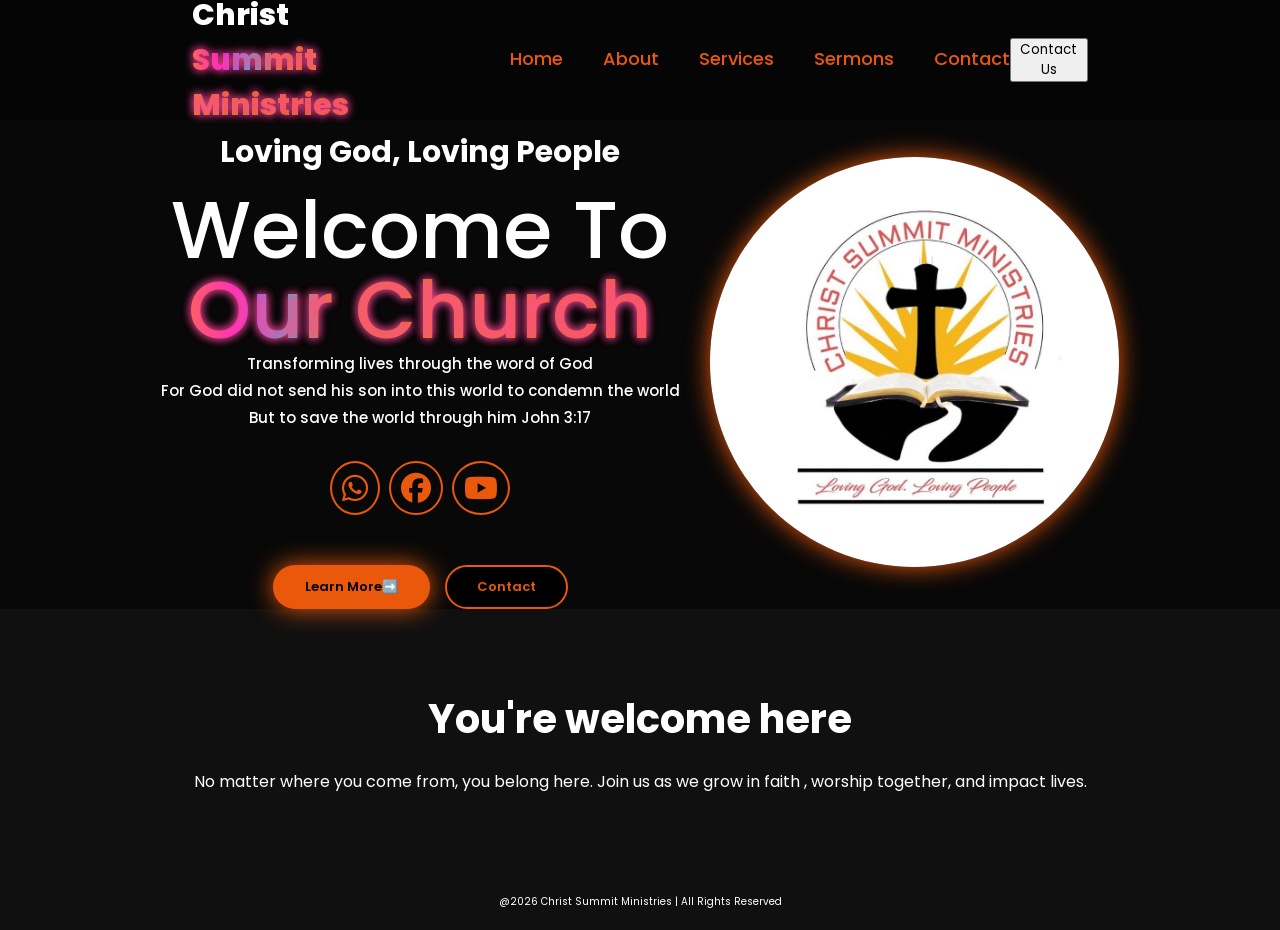
<file: index.html>
<!DOCTYPE html>
<html>
    <head>

        <meta charset="UTF-8">
        <meta name="viewport" content="width=device-width, initial-scale=1.0">
        <meta name="description" content="A church webpage">
        <meta name="author" content="Winnie Achom">
        <title>CHRIST SUMMIT MINISTRIES</title>
        <link rel="stylesheet" href="style.css">

        <!--boxicons-->
        <link rel="stylesheet" href="https://unpkg.com/boxicons@2.1.4/css/boxicons.min.css">
        <!--Google fonts (poppins)-->
        <link rel="stylesheet" href="https://fonts.googleapis.com/css2?family=poppins:wght@400;500;600;700;800&display=swap">
        <!--Font Awesome link-->
        <link rel="stylesheet" href="https://cdnjs.cloudflare.com/ajax/libs/font-awesome/6.4.0/css/all.min.css">

    </head>

    <body>
        <header class="header">
            <a href="#home" class="logo">Christ <span class="span"><br>Summit Ministries</span></a>

            <i class="bx bx-menu" id="menu-icon"></i>

            <nav class="navbar">
                <a href="index.html">Home</a>
                <a href="about.html">About</a>
                <a href="services.html">Services</a>  
                <a href="sermons.html">Sermons</a>
                <a href="contact.html">Contact</a>           
            </nav>
            <button class="gradient-btn">Contact Us</button>
        </header>

        <section class="home" id="home">
            <div class="home-content">
                <h3>Loving God, Loving People</h3>
                <h1> Welcome To <br> <span class="span"> Our Church </span></h1>
                <p>Transforming lives through the word of God</p>
                <p>For God did not send his son into this world to condemn the world <br>
                But to save the world through him  <span>John 3:17</span></p>

                <div class="social-icons">
                    <a href="https://wa.church/254721662927">
                        <i class="fab fa-whatsapp"></i>
                    </a>

                    <a href="#">
                        <i class="fab fa-facebook"></i>
                    </a>

                    <a href="http://www.youtube.com/@ChristSummitMinistries-Busia">
                        <i class="fab fa-youtube"></i>
                    </a>
                </div>

                <div class="btn-group">
                    <a href="#" class="btn">Learn More➡️ </a>
                    <a href="#contact" class="btn">Contact</a>
                </div>
            </div>

            <div class="home-img">
                <img src="images\Church Logo.jpeg" alt="My Image">
            </div>
        </section>

        <section class="welcome">
            <h2> You're welcome here</h2>
            <p>
                No matter where you come from, you belong here. Join us as we grow in faith ,
                worship together, and impact lives.
            </p>
        </section>

    </body>
     <script src="script.js"></script>
    
     
    <footer class="footer">
        <p> @2026 Christ Summit Ministries | All Rights Reserved </p>
    </footer> 
</html>
</file>
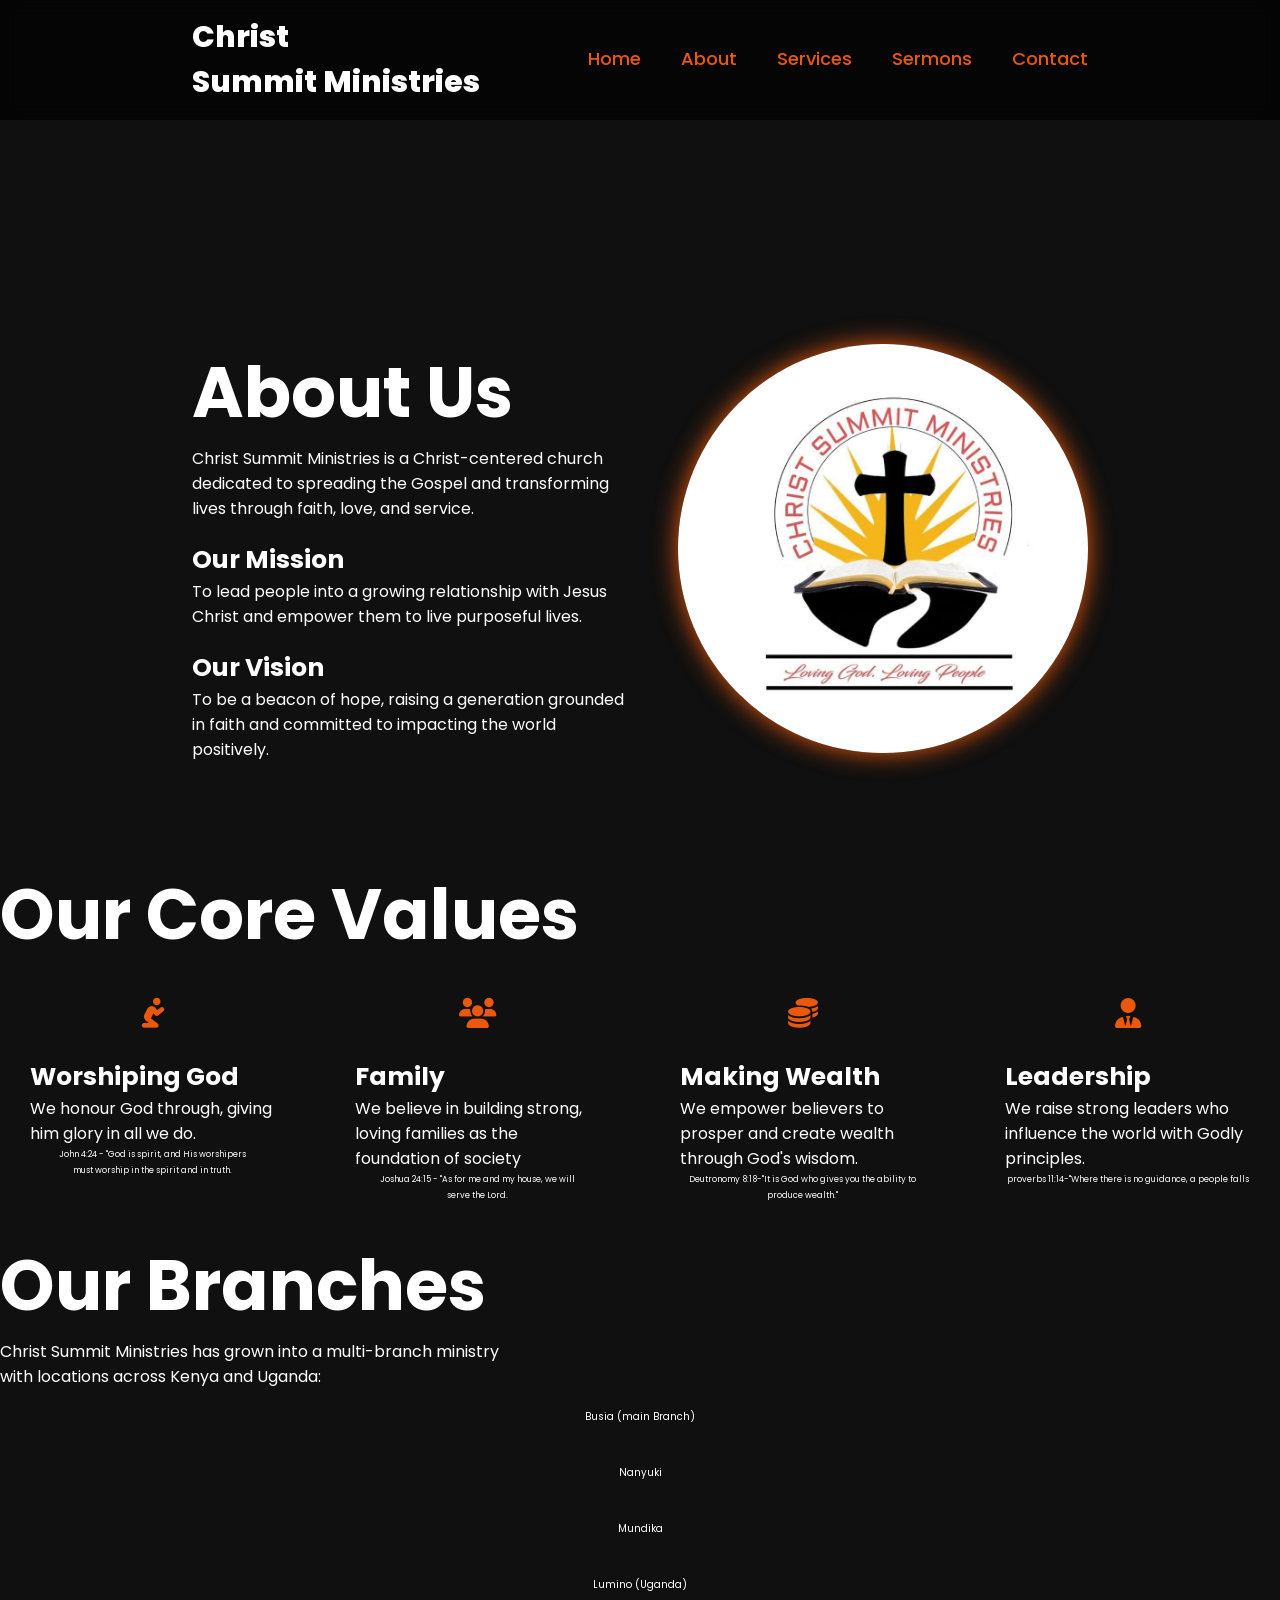
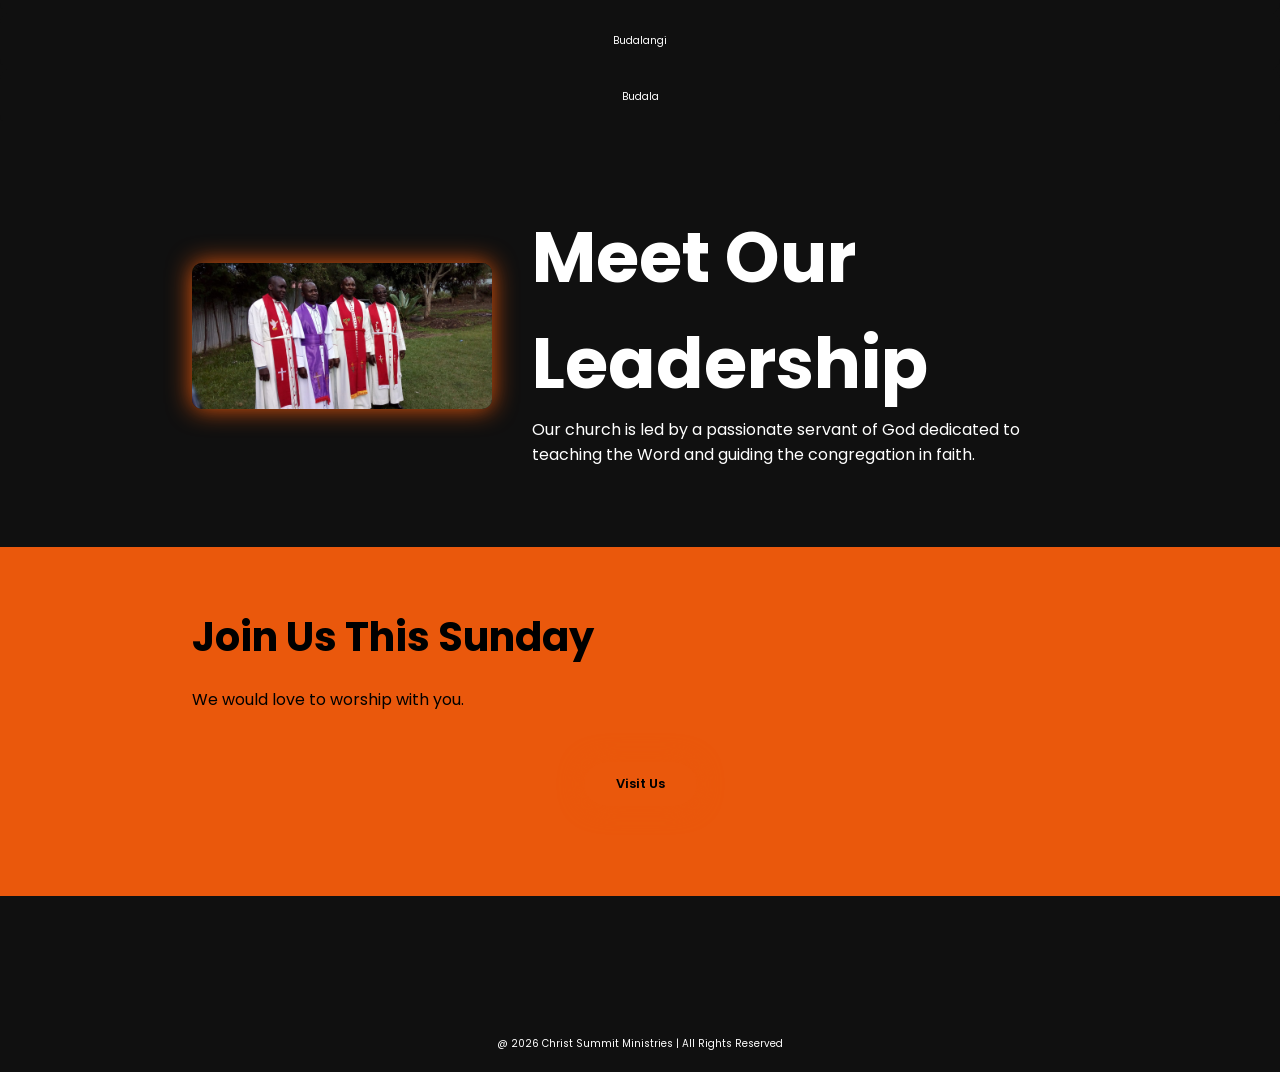
<file: about.html>
<!DOCTYPE html>
<html>
    <head>
        <meta charset="UTF-8">
        <meta name="viewport" content="width=device-width, initial scale=1.0">
        <Title>About Us</Title>
        <link rel="stylesheet" href="style.css">
         <!--boxicons-->
        <link rel="stylesheet" href="https://unpkg.com/boxicons@2.1.4/css/boxicons.min.css">
        <!--Google fonts (poppins)-->
        <link rel="stylesheet" href="https://fonts.googleapis.com/css2?family=poppins:wght@400;500;600;700;800&display=swap">
        <!--Font Awesome link-->
        <link rel="stylesheet" href="https://cdnjs.cloudflare.com/ajax/libs/font-awesome/6.4.0/css/all.min.css">
    </head>

    <body>
        <header class="header">
            <a href="index.html" class="logo">Christ <br><span>Summit Ministries</span></a>

            <nav class="navbar">
                <a href="index.html">Home</a>
                <a href="about.html">About</a>
                <a href="services.html">Services</a>  
                <a href="sermons.html">Sermons</a>
                <a href="contact.html">Contact</a>           
            </nav>
        </header>

        <section class="about" id="about">
    <div class="about-container">

        <!-- TEXT CONTENT -->
        <div class="about-content">
            <h2>About Us</h2>

            <p>
                Christ Summit Ministries is a Christ-centered church dedicated to
                spreading the Gospel and transforming lives through faith, love, and service.
            </p>

            <h3>Our Mission</h3>
            <p>
                To lead people into a growing relationship with Jesus Christ and
                empower them to live purposeful lives.
            </p>

            <h3>Our Vision</h3>
            <p>
                To be a beacon of hope, raising a generation grounded in faith
                and committed to impacting the world positively.
            </p>
        </div>

        <!-- IMAGE -->
        <div class="about-img">
            <img src="images\Church Logo.jpeg" alt="Church">
        </div>

    </div>

    <!-- CORE VALUES -->
    <div class="values-section">
        <h2>Our Core Values</h2>

        <div class="values-container">
            <div class="value-card">
                <i class="fas fa-pray"></i>
                <h3> Worshiping God </h3>
                <p> 
                    We honour God through, giving him glory in all we do.
                </p>
                <small> John 4:24 - "God is spirit, and His worshipers
                    <br> must worship in the spirit and in truth.
                </small>
            </div>

            <div class="value-card">
                <i class="fas fa-users"></i>
                <h3> Family </h3>
                <p>
                    We believe in building strong, loving families as the 
                    foundation of society
                </p>
                <small>Joshua 24:15 - "As for me and my house, we will 
                    <br> serve the Lord.
                </small>
            </div>

            <div class="value-card">
                <i class="fas fa-coins"></i>
                <h3> Making Wealth</h3>
                <p>
                    We empower believers to prosper and create wealth through God's wisdom.
                </p>
                <small>Deutronomy 8:18-"It is God who gives you the ability to produce wealth."</small>
            </div>

            <div class="value-card">
                <i class="fas fa-user-tie"></i>
                <h3>Leadership</h3>
                <p>
                    We raise strong leaders who influence the world with Godly principles.
                </p>
                <small>proverbs 11:14-"Where there is no guidance, a people falls</small>
            </div>
        </div>
    </div>

    

    <!--brances section-->
    <div class="brances-section">
        <h2> Our Branches</h2>
        <p> Christ Summit Ministries has grown into a multi-branch ministry 
            <br> with locations across Kenya and Uganda:
        </p>

        <div class="brances-container">
            <div class="branch-card"> Busia (main Branch)</div>
            <div class="branch-card"> Nanyuki</div>
            <div class="branch-card"> Mundika </div>
            <div class="branch-card"> Lumino (Uganda) </div>
            <div class="branch-card"> Budalangi </div>
            <div class="branch-card"> Budala </div>
        </div>
    </div>

    <!-- PASTOR SECTION -->
    <div class="pastor-section">
        <div class="pastor-container">
            <img src="images\Leaders.jpeg" alt="Leaders">

            <div class="pastor-text">
                <h2>Meet Our Leadership</h2>
                <p>
                    Our church is led by a passionate servant of God dedicated
                    to teaching the Word and guiding the congregation in faith.
                </p>
            </div>
        </div>
    </div>

    <!-- CTA -->
    <div class="about-cta">
        <h2>Join Us This Sunday</h2>
        <p>We would love to worship with you.</p>
        <a href="contact.html" class="btn">Visit Us</a>
    </div>

</section>
    </body>
            <script src="script.js"></script>
    <footer class="footer">
        <p> @ 2026 Christ Summit Ministries | All Rights Reserved </p>
    </footer>
</html>
</file>
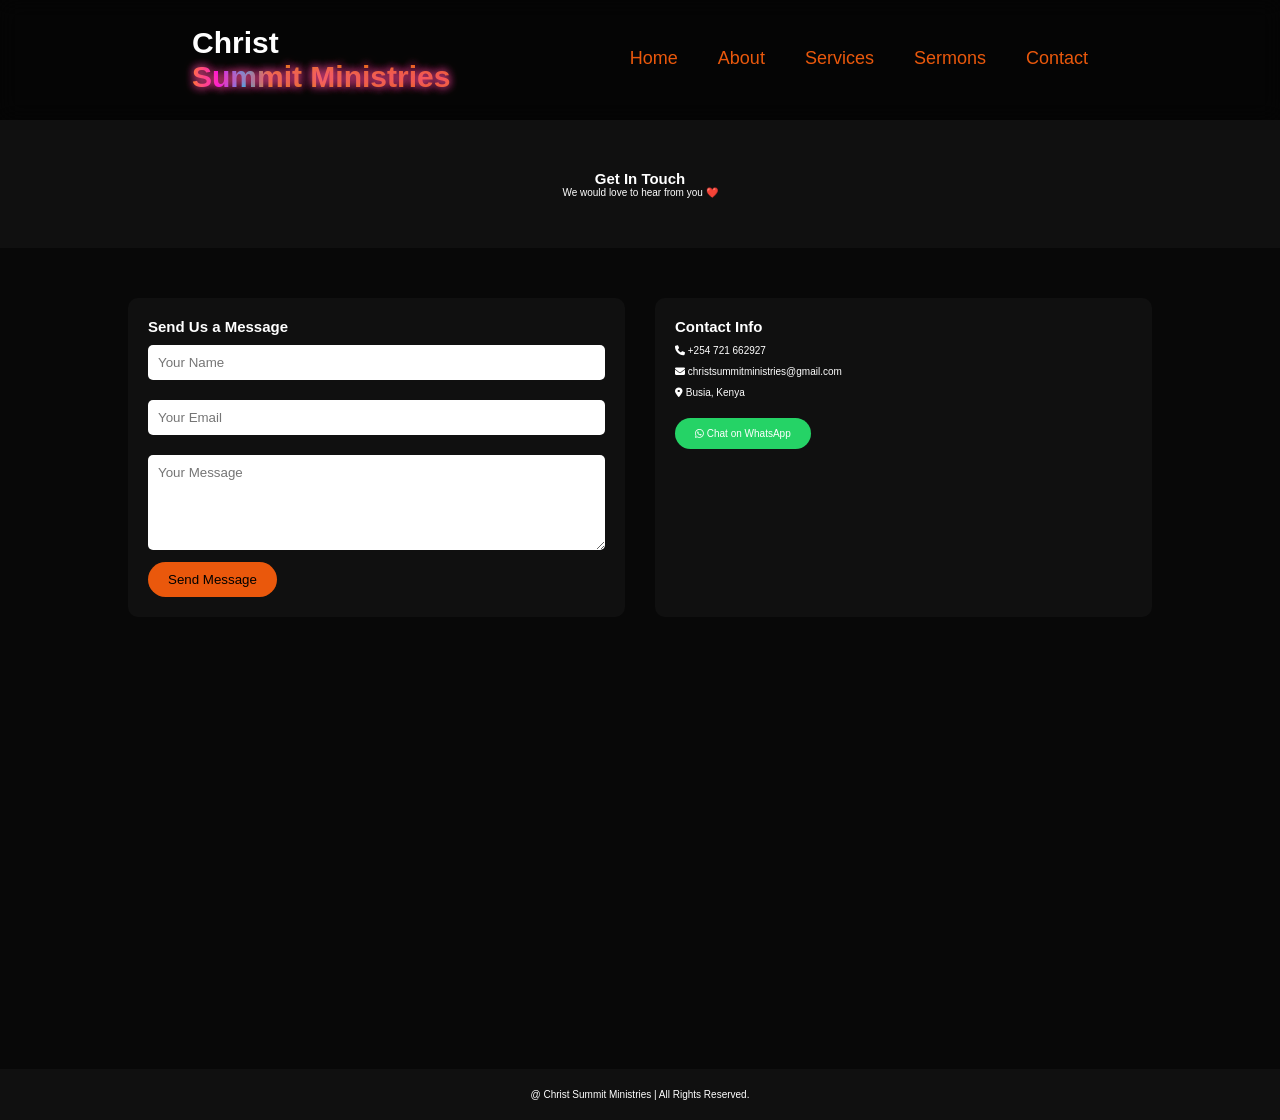
<file: contact.html>
<!DOCTYPE html>
<html>
<head>
    <meta charset="UTF-8">
    <meta name="viewport" content="width=device-width, initial-scale=1.0">
    <title>Contact - Christ Summit Ministries</title>
    <link rel="stylesheet" href="style.css">

    <!-- Font Awesome -->
    <link rel="stylesheet" href="https://cdnjs.cloudflare.com/ajax/libs/font-awesome/6.4.0/css/all.min.css">
</head>

<body>

    <!-- HEADER -->
    <header class="header">
        <a href="index.html" class="logo">Christ <span class="span"><br> Summit Ministries</span></a>

        <nav class="navbar">
            <a href="index.html">Home</a>
            <a href="about.html">About</a>
            <a href="services.html">Services</a>
            <a href="sermons.html">Sermons</a>
            <a href="contact.html">Contact</a>
        </nav>
    </header>

    <!-- HERO -->
    <section class="contact-hero">
        <h1>Get In Touch</h1>
        <p>We would love to hear from you ❤️</p>
    </section>

    <!-- CONTACT SECTION -->
    <section class="contact-container">

        <!-- LEFT (FORM) -->
        <div class="contact-form">
            <h2>Send Us a Message</h2>

            <form>
                <input type="text" placeholder="Your Name" required>
                <input type="email" placeholder="Your Email" required>
                <textarea rows="5" placeholder="Your Message"></textarea>
                <button type="submit">Send Message</button>
            </form>
        </div>

        <!-- RIGHT (INFO) -->
        <div class="contact-info">
            <h2>Contact Info</h2>

            <p><i class="fas fa-phone"></i> +254 721 662927</p>
            <p><i class="fas fa-envelope"></i> christsummitministries@gmail.com</p>
            <p><i class="fas fa-location-dot"></i> Busia, Kenya</p>

            <!-- WhatsApp -->
            <a href="https://wa.me/254721662927" class="whatsapp-btn">
                <i class="fab fa-whatsapp"></i> Chat on WhatsApp
            </a>
        </div>

    </section>

    <!-- GOOGLE MAP -->
    <section class="map">
        <iframe 
            src="https://maps.google.com/maps?q=Busia&t=&z=13&ie=UTF8&iwloc=&output=embed"
            width="100%" height="400" style="border:0;" allowfullscreen="">
        </iframe>
    </section>

</body>

<footer class="footer">
    <p> @ Christ Summit Ministries | All Rights Reserved. </p>
</footer>
    <script src="script.js"></script>
</html>
</file>
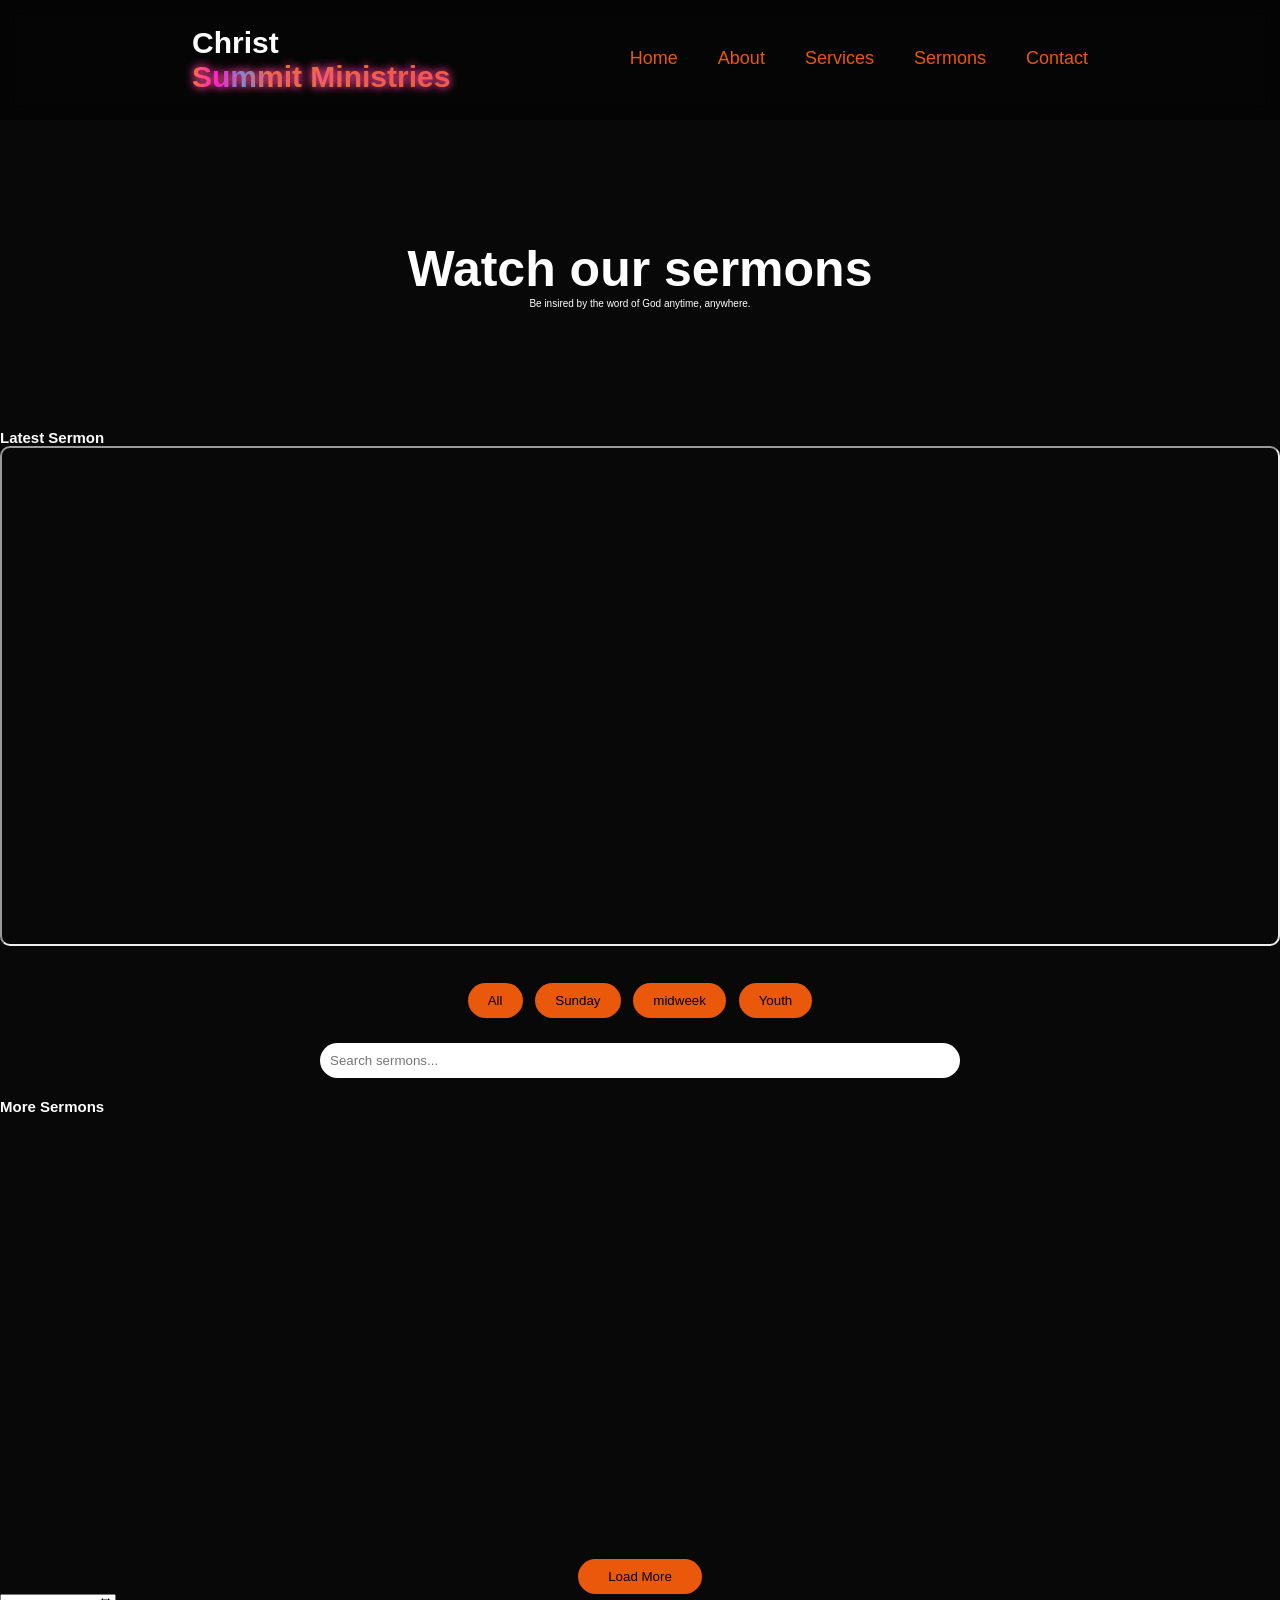
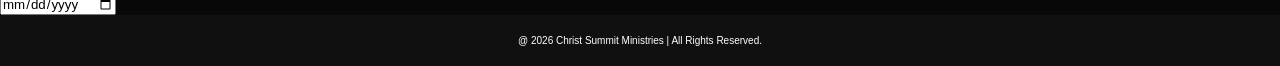
<file: sermons.html>
<!DOCTYPE html>
<html>
    <head>
        <meta charset="UTF-8">
        <meta name="viewport" content="width=device-width, initial-scale=1.0" >
        <title> Sermons - christ Summit Ministries</title>
        <link rel="stylesheet" href="style.css">

        <!--font Awesome-->
        <link rel="stylesheet" href="https://cdnjs.cloudflare.com/ajax/libs/font-awesome/6.4.0/css/all.min.css">
        
    </head>

    <body>
        <header class="header">
            <a href="index.html" class="logo">Christ <span class="span"><br> Summit Ministries</span></a>

            <nav class="navbar">
                <a href="index.html">Home</a>
                <a href="about.html">About</a>
                <a href="services.html">Services</a>
                <a href="sermons.html">Sermons</a>
                <a href="contact.html">Contact</a>
            </nav>
        </header>

        <!--hero section-->
        <section class="sermon-hero">
            <h1>Watch our sermons</h1>
            <p>Be insired by the word of God anytime, anywhere.</p>
        </section>

        <!--featured sermons-->
        <section class="featured-sermon">
            <h2>Latest Sermon</h2>

            <div class="video-container">
                <iframe src="https://www.youtube.com/embed/YOUR_VIDEO_ID"
                title="YouTube video" allow fullscreen></iframe>
            </div>
        </section>

        <div class="filter-buttons">
            <button class="filter-btn active" data-filter="all">All</button>
             <button class="filter-btn active" data-filter="sunday">Sunday</button>
              <button class="filter-btn active" data-filter="midweek"> midweek</button>
               <button class="filter-btn active" data-filter="Youth"> Youth </button>
        </div>

        <!--SEARCH BOX-->
        <div class="search-box">
            <input type="text" id="searchInput" placeholder="Search sermons...">
        </div>

        <!--SERMON LIST-->
        <section class="sermons">
            <h2> More Sermons </h2>

            <div class="sermons-container">

                <div class="sermon-card"  data-category="sunday" data-date=" 2026-03-01">
                    <div class="video-wrapper">
                        
                        <iframe width="560" height="315" 
                        src="https://www.youtube.com/embed/crLPOqWbdYo?si=A4Zyo2rIj87Yo7_K" 
                        title="YouTube video player" frameborder="0" 
                        allow="accelerometer; autoplay; clipboard-write; encrypted-media; gyroscope; picture-in-picture; web-share"
                         referrerpolicy="strict-origin-when-cross-origin" allowfullscreen>
                        </iframe>

                        <div class="play-overlay">
                            <i class="fas fa-play"></i>
                            <h3>Walking in Faith</h3>
                            <p>Sunday Service</p>
                        </div>
                    </div>    
                </div>

                 <div class="sermon-card"  data-category="sunday" data-date="2026-03-01">
                    <div class="video-wrapper">
      
                        <iframe width="560" height="315"
                         src="https://www.youtube.com/embed/crLPOqWbdYo?si=wIY2HwNsdqRXXMCZ" 
                         title="YouTube video player" 
                         frameborder="0" 
                         allow="accelerometer; autoplay; clipboard-write; encrypted-media; gyroscope; picture-in-picture; web-share" 
                         referrerpolicy="strict-origin-when-cross-origin" allowfullscreen>
                        </iframe>
                        
                        <div class="play-overlay">
                            <i class="fas fa-play"></i>
                            <h3>Power of prayer</h3>
                            <p>midweek service</p>
                        </div>
                    </div>    
                </div>

                 <div class="sermon-card"  data-category="sunday" data-date="2026-03-01">
                    <div class="video-wrapper">
           
                        <iframe width="560" height="315" 
                        src="https://www.youtube.com/embed/llYHFVQuJV8?si=JG-6upVMEsOOkVyT"
                         title="YouTube video player" frameborder="0" 
                         allow="accelerometer; autoplay; clipboard-write; encrypted-media; gyroscope; picture-in-picture; web-share" 
                        referrerpolicy="strict-origin-when-cross-origin" allowfullscreen>
                        </iframe>
                        
                        <div class="play-overlay">
                            <i class="fas fa-play"></i>
                            <h3>Trusting God </h3>
                            <p>Sunday worship</p>
                        </div>
                    </div>    
                </div>

                <div class="load-more">
                <button id="loadMoreBtn">Load More</button>
                </div>

                <div class="date-filter">
                    <input type="date" id="dateFilter">
                </div>

            </div>
        </section>

        <div class="video-modal" id="videoModal">
            <span class="close-btn">&times;</span>
            <iframe id="modalVideo" src="" allowfullscreen></iframe>
        </div>
    </body>

    <footer class="footer">
        <p> @ 2026 Christ Summit Ministries | All Rights Reserved. </p>
    </footer>

    <script src="script.js"></script>

</html>
</file>
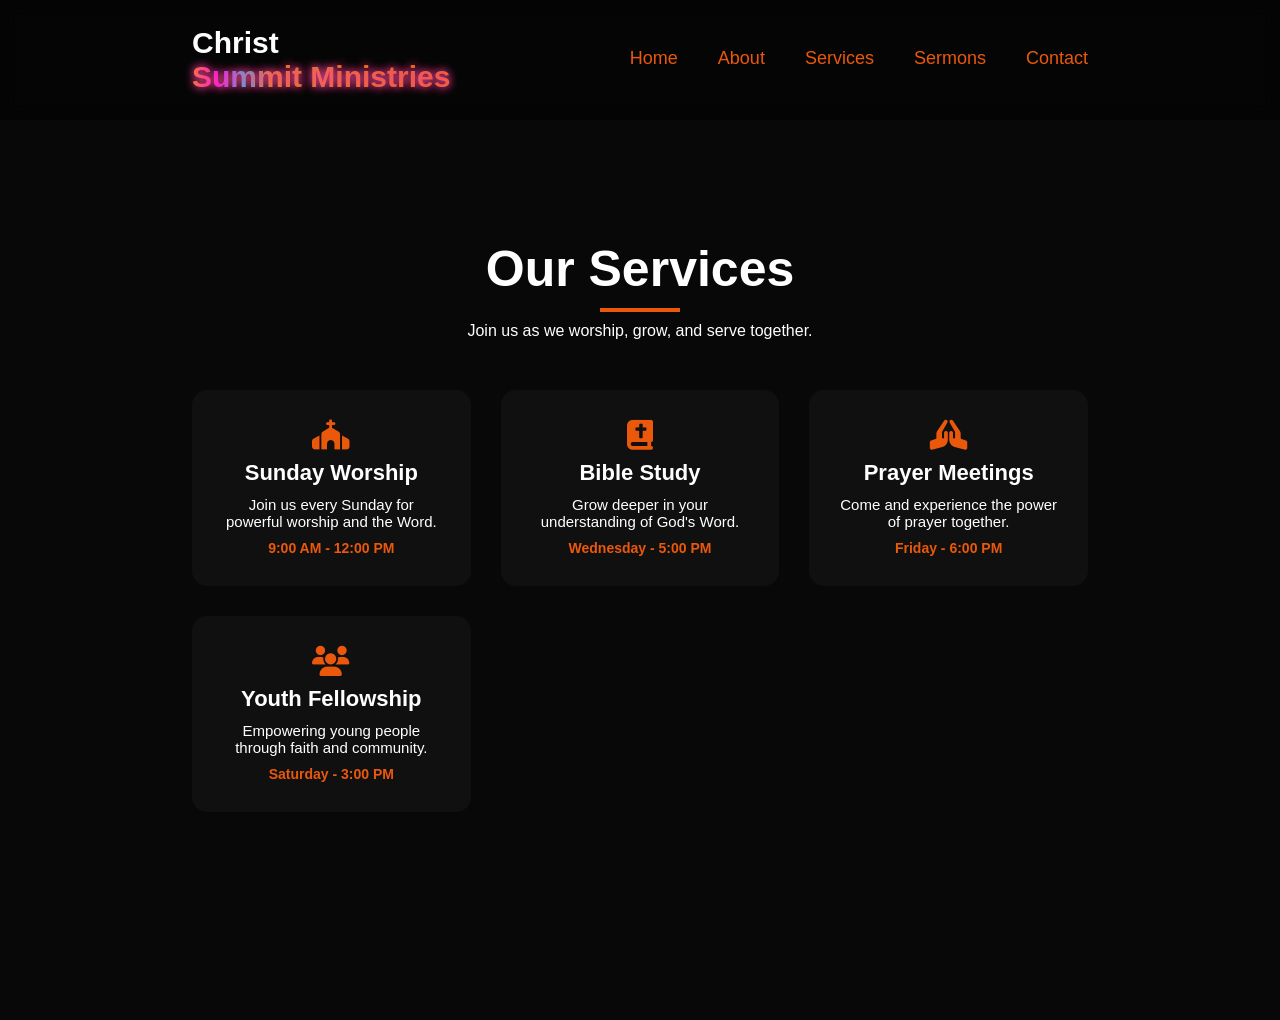
<file: services.html>
<!DOCTYPE html>
<html>
<head>
    <meta charset="UTF-8">
    <meta name="viewport" content="width=device-width, initial-scale=1.0">
    <title>Services - Christ Summit Ministries</title>
    <link rel="stylesheet" href="style.css">

    <!-- icons -->
    <link rel="stylesheet" href="https://cdnjs.cloudflare.com/ajax/libs/font-awesome/6.4.0/css/all.min.css">
</head>

<body>

<header class="header">
    <a href="index.html" class="logo"> Christ <br> <span class="span">Summit Ministries</span></a>

    <nav class="navbar">
        <a href="index.html">Home</a>
        <a href="about.html">About</a>
        <a href="services.html">Services</a>  
        <a href="sermons.html">Sermons</a>
        <a href="contact.html">Contact</a>           
    </nav>
</header>

<section class="services-page">
    <h1>Our Services</h1>
    <p>Join us as we worship, grow, and serve together.</p>

    <div class="services-container">

        <!-- CARD 1 -->
        <div class="service-card">
            <i class="fas fa-church"></i>
            <h3>Sunday Worship</h3>
            <p>Join us every Sunday for powerful worship and the Word.</p>
            <span>9:00 AM - 12:00 PM</span>
        </div>

        <!-- CARD 2 -->
        <div class="service-card">
            <i class="fas fa-bible"></i>
            <h3>Bible Study</h3>
            <p>Grow deeper in your understanding of God's Word.</p>
            <span> Wednesday - 5:00 PM </span>
        </div>

        <!-- CARD 3 -->
        <div class="service-card">
            <i class="fas fa-praying-hands"></i>
            <h3>Prayer Meetings</h3>
            <p>Come and experience the power of prayer together.</p>
            <span> Friday - 6:00 PM </span>
        </div>

        <!-- CARD 4 -->
        <div class="service-card">
            <i class="fas fa-users"></i>
            <h3>Youth Fellowship</h3>
            <p>Empowering young people through faith and community.</p>
            <span>Saturday - 3:00 PM</span>
        </div>

    </div>
</section>

</body>
 <script src="script.js"></script>
</html>
</file>
<file: style.css>
:root{
    --bg-color:#080808;
    --second-bg-color:#101010;
    --text-color:white;
    --main-color:#ea580c;
    --header-height: 12rem;
}
*{
    margin: 0;
    padding: 0;
    box-sizing: border-box;
    text-decoration: none;
    font-family: "poppins", sans-serif;
}
html{
    font-size: 62.5%;
    overflow-x: hidden;
}
body{
    background-color: var(--bg-color);
    color: var(--text-color);
    padding-top: 100px;
}
header{
    position:fixed;
    width: 100%;
    top:0;
    left:0;
    padding: 0 15%;
    height: var(--header-height);
    background: rgba(0,0,0,0.3);
    backdrop-filter:blur(10px);
    display:flex;
    justify-content:space-between;
    align-items:center;
    z-index: 1000; /*Putting the items very High*/
}
body{
    padding-top: var(--header-height);  /*this lets the content adjust to the header height*/
}
#menu-icon{
    font-size:3.5rem;
    color:var(--main-color);
    display:none;
}
.logo{
    font-size:3rem;
    color:var(--text-color);
    font-family: 'poppins',sans-serif;
    font-weight:800;
    cursor:pointer;
    transition:0.3s ease-in-out; /*makes the transition more smooth*/
}
.logo:hover{
    transform: scale(1.1);
}
.navbar{
    display: flex;
    Align-items: center;
}
.navbar a{
    font-size:1.8rem;
    margin-left: 4rem;
    color:var(--main-color);
    margin-left: 4rem;
    font-weight: 500;
    transition:0.3s ease-in-out;
    border-bottom:3px solid transparent;
    font-family: 'poppins', sans-serif;
}
.navbar a:hover{
    color: var(--main-color);
    border-bottom: 3px solid var(--main-color);
}
.span{                            /*creating the gradient effect*/ 
    background:linear-gradient(  /*they are treated as background images not color*/
        90deg, 
        #ff8c00,
        #ff00ff,
        #00cfff,                 /*gradient effect is the smooth transition into each other*/
        #DF8908 10%,
        #ff1d15 100%
    );
    background-size: 300%;
    background-clip: text;
    -webkit-background-clip:text;
    color: transparent;

    /*the glow effect on the span*/
    text-shadow:0 0 10px rgba(255, 100, 100, 0.6),
                0 0 10px rgba(255, 50, 200, 0.6),
                0 0 10px rgba(255, 50, 200, 0.4);

    /*Animate the gradient*/
    animation: gradient-move 5s ease infinite;                      
}

@keyframes gradient-move{
    0% {background-position: 0%;}
    50% {background-position: 100%;}
   100% {background-position: 0%;}
}   
@media (max-width: 768px) {
    header {
        padding: 2rem 5%;
    }
    #menu-icon {
        display: block;
    }
    .navbar {
        display: none; /* toggle via JS */
    }
    .navbar.active {
        display: flex;
        flex-direction: column;
        position: absolute;
        top: 100%;
        left: 0;
        width: 100%;
        background-color: var(--bg-color);
        padding: 2rem 0;
    }
    .navbar a {
        margin: 1rem 0;
    }
}
.section{
    min-height:100vh;
    padding: 10rem 15%;
}
.home{
    display:flex;
    align-items: center;
    justify-content: center;
    gap:3rem;
    text-align: center;
}
.home-content h1{
    font-size:8rem;
    font-weight: 500;
    margin-top:1.5rem;
    line-height: 1;
}
.home-content h3{
    margin: 1rem;
    font-size:3rem;
}
.home-content p{
    font-size: 1.5rem;
    font-weight: 500;
    line-height: 1.8;
}
.home-img img{
    width:32vw;
    border-radius: 50%;
    box-shadow: 0 0 25px var(--main-color);
    transition: 0.4s ease-in-out;
}
.home-img img:hover{
    box-shadow: 0 0 25px var(--main-color),
                0 0 50px var(--main-color),
                0 0 50px var(--main-color);
}

/* Welcome section */
.welcome{
    text-align: center;
    padding: 8rem 15%;
    background: var(--second-bg-color);
}
.welcome h2{
    font-size: 4rem;
}
.welcome p{
    margin-top: 2rem;
    font-size: 1.6rem;
}
.social-icons a{
    display: inline-flex;
    gap: 1.5rem;
    justify-content:center;
    align-items: center;
    font-size: 3rem;
    padding: 1rem;
    background: transparent;
    border: 2px solid  var(--main-color);
    border-radius: 50%;
    color: var(--main-color);
    margin: 3rem 0.3rem;
    transition: 0.3s ease-in-out;
}
.social-icons a:hover{
    color: var(--text-color);
    transform: scale(1.2)translateY(-5px);
    box-shadow: 0 0 25px var(--main-color);
}
.btn-group{
    display: flex;
    gap: 1.5rem;
    align-items: center;
    justify-content: center; /* centers horizontally */
    margin-top: 2rem;
}
@media (max-width: 768px){
    .btn-group{
        flex-direction:column;
        gap: 1rem;
    }
}
.btn{
    display: inline-block;
    padding: 1rem 3rem;
    background-color: var(--main-color);
    box-shadow: 0 0 25px var(--main-color);
    border-radius: 3rem;
    font-size: 1.3rem;
    color: black;
    border: 2px solid transparent;
    font-weight: 600;
    transition: 0.3s ease-in-out;
    align-items: center;
}
.btn:hover{
    transform: scale(1.05);
     box-shadow: 0 0 25px var(--main-color),
                 0 0 50px var(--main-color),
                 0 0 50px var(--main-color);
}
.btn-group a:nth-of-type(2){
    background-color: black;
    color: var(--main-color);
    border: 2px solid var(--main-color); 
    box-shadow: 0 0 25px transparent;
}
.btn-group a:nth-of-type(2):hover{
    box-shadow: 0 0 25px var(--main-color);
    background-color: var(--main-color);
    color: black;
}
.footer{
    text-align: center;
    padding: 2rem;
    background: var(--second-bg-color);
}
.about{
    justify-content: center;
    align-items: center;
    gap: 4rem;
    background: var(--second-bg-color);
    text-align: center;
    padding: 12rem 0;
    padding-top: var(--header-height);
}
.about-img img{
    width: 32vw;
    border-radius: 50%;
    box-shadow: 0 0 25px var(--main-color);
    transition: 0.3s ease-in-out;
}
.about-img img:hover{
     box-shadow: 0 0 25px var(--main-color),
                 0 0 50px var(--main-color),
                 0 0 100px var(--main-color);
}
.about-text{
    flex: 1; /* take the remaining space */
}
.about h2{
    font-size: 7rem;
    text-align: left;
    align-items: left;
}
.about .btn{
    display: inline-block;
    margin: 3rem 0;
    align-items: right;
}
.about p{
    font-size: 1.6rem;
    text-align: left;
    align-items: left;
}
.about h3{
    font-size: 2.5rem;
    text-align: left;
    align-items: left;
    margin-top: 2rem;
}
.about-container{
    display: flex;
    align-items: center;
    justify-content: center;
    gap: 5rem;
    padding: 10rem 15%;
}
@media (max-width: 768px){
    .about-container{
        flex-direction: column;
        text-align: center;
    }

    .about-img img{
        width: 80%;
    }
}
/*core values (cards)*/
.value-section{
    padding: 8rem 15%;
    text-align: center;
}
.values-container{
    display: grid;
    grid-template-columns: repeat(auto-fit, minmax(250px, 1fr));
    gap: 2rem;
    margin-top: 0%4rem;
}
.value-card{
    background: var(--second-bg-color);
    padding: 3rem;
    border-radius: 1rem;
    transition: 0.3s ease;
}
.value-card i{
    font-size: 3rem;
    color: var(--main-color);
    margin-bottom: 1rem;
}
.value-card:hover{
    transform: translateY(-10px);
    box-shadow: 0 0 25px var(--main-color);
}
/*pastor section*/
.pastor-section{
    padding: 8rem 15%;
}
.pastor-container{
    display: flex;
    align-items: center;
    gap: 4rem;
}
.pastor-container img{
    width: 300px;
    border-radius: 1rem;
    box-shadow: 0 0 25px var(--main-color);
}
.pastor-text{
    flex: 1;
}
/*CTA section*/
.about-cta{
    text-align: center;
    padding: 6rem 15%;
    background: var(--main-color);
    color: black;
}
.about-cta h2{
    font-size: 4rem;
}
.about-cta p{
    margin: 2rem 0;
    font-size: 1.6rem;
}
/*branches section*/
.branches-section{
    text-align: center;
    padding: 5rem 10%;
    line-height: 1.8;
}
.branches-container{
    display: grid;
    grid-template-columns: repeat (auto-fit,minmax(200px, 1fr));
    gap: 2rem;
    margin-top: 2rem;
}
.branch-card{
    background: var(--second-bg-color);
    padding: 2rem;
    border-radius: 1rem;
    transition: 0.3s;
    cursor: pointer;
}
.branch-card:hover{
    background: var(--main-color);
    color: black;
    transform: translateY(-5px);

}

@media (max-width: 768px){
    .pastor-container{
        flex-direction: column;
        text-align: center;
    }

    .pastor-container img{
        width: 80%;
    }
}

/* Service layout*/
.services-page{
    min-height: 100vh;
    padding: 12rem 15%;
    text-align: center;
}
.services-page h1{
    font-size: 5rem;
}
.services-page p{
    margin-top: 1rem;
    font-size: 1.6rem;
}
/*making the page title more powerful*/

.services-page h1{
    font-size: 5rem;
    margin-bottom: 1rem;
}

.services-page h1::after{
    content: "";
    display: block;
    width: 80px;
    height: 4px;
    background: var(--main-color);
    margin: 1rem auto;
}

/* Cards container */
.services-container{
    display: grid;
    grid-template-columns: repeat(auto-fit, minmax(250px, 1fr));
    gap: 3rem;
    margin-top: 5rem;
}

/* Individual cards properties*/
.service-card{
    background: var(--second-bg-color);
    padding: 3rem;
    border-radius: 1.5rem;
    transition: 0.3s ease-in-out;
}
.service-card i{
    font-size: 3rem;
    color: var(--main-color);
    margin-bottom: 1rem;
}
.service-card h3{
    font-size: 2.2rem;
}
.service-card p{
    font-size: 1.5rem;
    margin: 1rem 0;
}
.service-card span{
    font-size: 1.4rem;
    color: var(--main-color);
    font-weight: 600;
}
.service-card:hover{
    transform: translateY(-10px);
    box-shadow: 0 0 25px var(--main-color);
}



/*Hero Section*/
.sermon-hero{
    padding: 12rem 15%;
    text-align: center;
}

.sermon-hero h1{
    font-size: 5rem;
}
.section-hero p{
    margin-top: 1rem;
    font-size: 1.6rem;
}
.featured video{
    padding: 6rem 15%;
    text-align: center;
}
.video-container iframe{
    width: 100%;
    height: 500px;
    border-radius: 1rem;
}


/*sERMON CARDS*/
.section-card{
    background: var(--second-bg-color);
    padding: 2rem;
    border-radius: 1rem;
    transition: 0.3s;
}
.sermon-card iframe{
    width: 100%;
    height: 200px;
    border-radius: 1rem;
}
.sermon-card h3{
    margin-top: 1rem;
    font-size: 2rem;
}
.sermon-card p{
    font-size: 1.4rem;
    color: var(--main-color);
}
.sermon-card:hover{
    transition: translateY(-10px);
    box-shadow: 0 0 20px var(--main-color);
}

/* Mobile Responsive */
@media (max-width: 768px){
    .vedio-container iframe{
        height: 250px;
    }
}

/* Filter Buttons */
.filter-buttons{
    text-align: center;
    margin-top: 3rem;
}
.filter-btn{
    padding: 1rem 2rem;
    margin: 0.5rem;
    border: none;
    background: var(--second-bg-color);
    color: white;
    border-radius: 2rem;
    cursor: pointer;
    transition: 0.3s;
}
.filter-btn.active,
.filter-btn:hover{
    background: var(--main-color);
    color: black;
}

/* VIDEO OVERLAY */
.video-wrappper{
    position: absolute;
}
.play-overlay{
    position: absolute;
    top: 50%;
    left: 50%;
    transform: translate(-50%, -50%) scale(0);
    font-size: 3rem;
    color: white;
    background: rgba(0,0,0,0.6);
    padding: 1rem;
    border-radius: 50%;
    transition: 0.3s;
}
.video-wrappper:hover .play-overlay{
    transform: translate(-50% -50%) scale(1);
}

/* LOADING MORE BUTTONS */
.load-more{
    text-align: center;
    margin-top: 4rem;
}

#loadMoreBtn{
    padding: 1rem 3rem;
    border: none;
    background: var(--main-color);
    border-radius: 2rem;
    cursor: pointer;
}

/*MODAL VIDEO POPUP*/
.video-modal{
    position: fixed;
    top: 0;
    left: 0;
    width: 100%;
    height: 100%;
    background: rgba(0,0,0,0.9);
    display: none;
    justify-content: center;
    align-items: center;
    z-index: 2000;
}

.video-modal iframe{
    width: 80%;
    height: 70%;
    border-radius: 1rem;
}

.video-modal.active{
    display: flex;
}

.close-btn{
    position: absolute;
    top: 20px;
    right: 40px;
    font-size: 3rem;
    color: white;
    cursor: pointer;
}

/* SEARCH BOX*/
.search-box{
    text-align: center;
    margin: 2rem 0;
}

.search-box input{
    padding: 1rem;
    width: 50%;
    border-radius: 2rem;
    border: none;
}

/* CONTACT HERO */
.contact-hero{
    text-align: center;
    padding: 5rem 10%;
    background: var(--second-bg-color);
}

.contact-container{
    display: grid;
    grid-template-columns: repeat(auto-fit, minmax(300px,1fr));
    gap: 3rem;
    padding: 5rem 10%;
}

/* FORM */
.contact-form{
    background: var(--second-bg-color);
    padding: 2rem;
    border-radius: 1rem;
}

.contact-form input,
.contact-form textarea{
    width: 100%;
    padding: 1rem;
    margin: 1rem 0;
    border: none;
    border-radius: 0.5rem;
}

.contact-form button{
    padding: 1rem 2rem;
    background: var(--main-color);
    border: none;
    border-radius: 2rem;
    cursor: pointer;
}

/* INFO */
.contact-info{
    background: var(--second-bg-color);
    padding: 2rem;
    border-radius: 1rem;
}

.contact-info p{
    margin: 1rem 0;
}

/* WHATSAPP BUTTON */
.whatsapp-btn{
    display: inline-block;
    margin-top: 1rem;
    padding: 1rem 2rem;
    background: #25D366;
    color: white;
    border-radius: 2rem;
    text-decoration: none;
}
</file>
